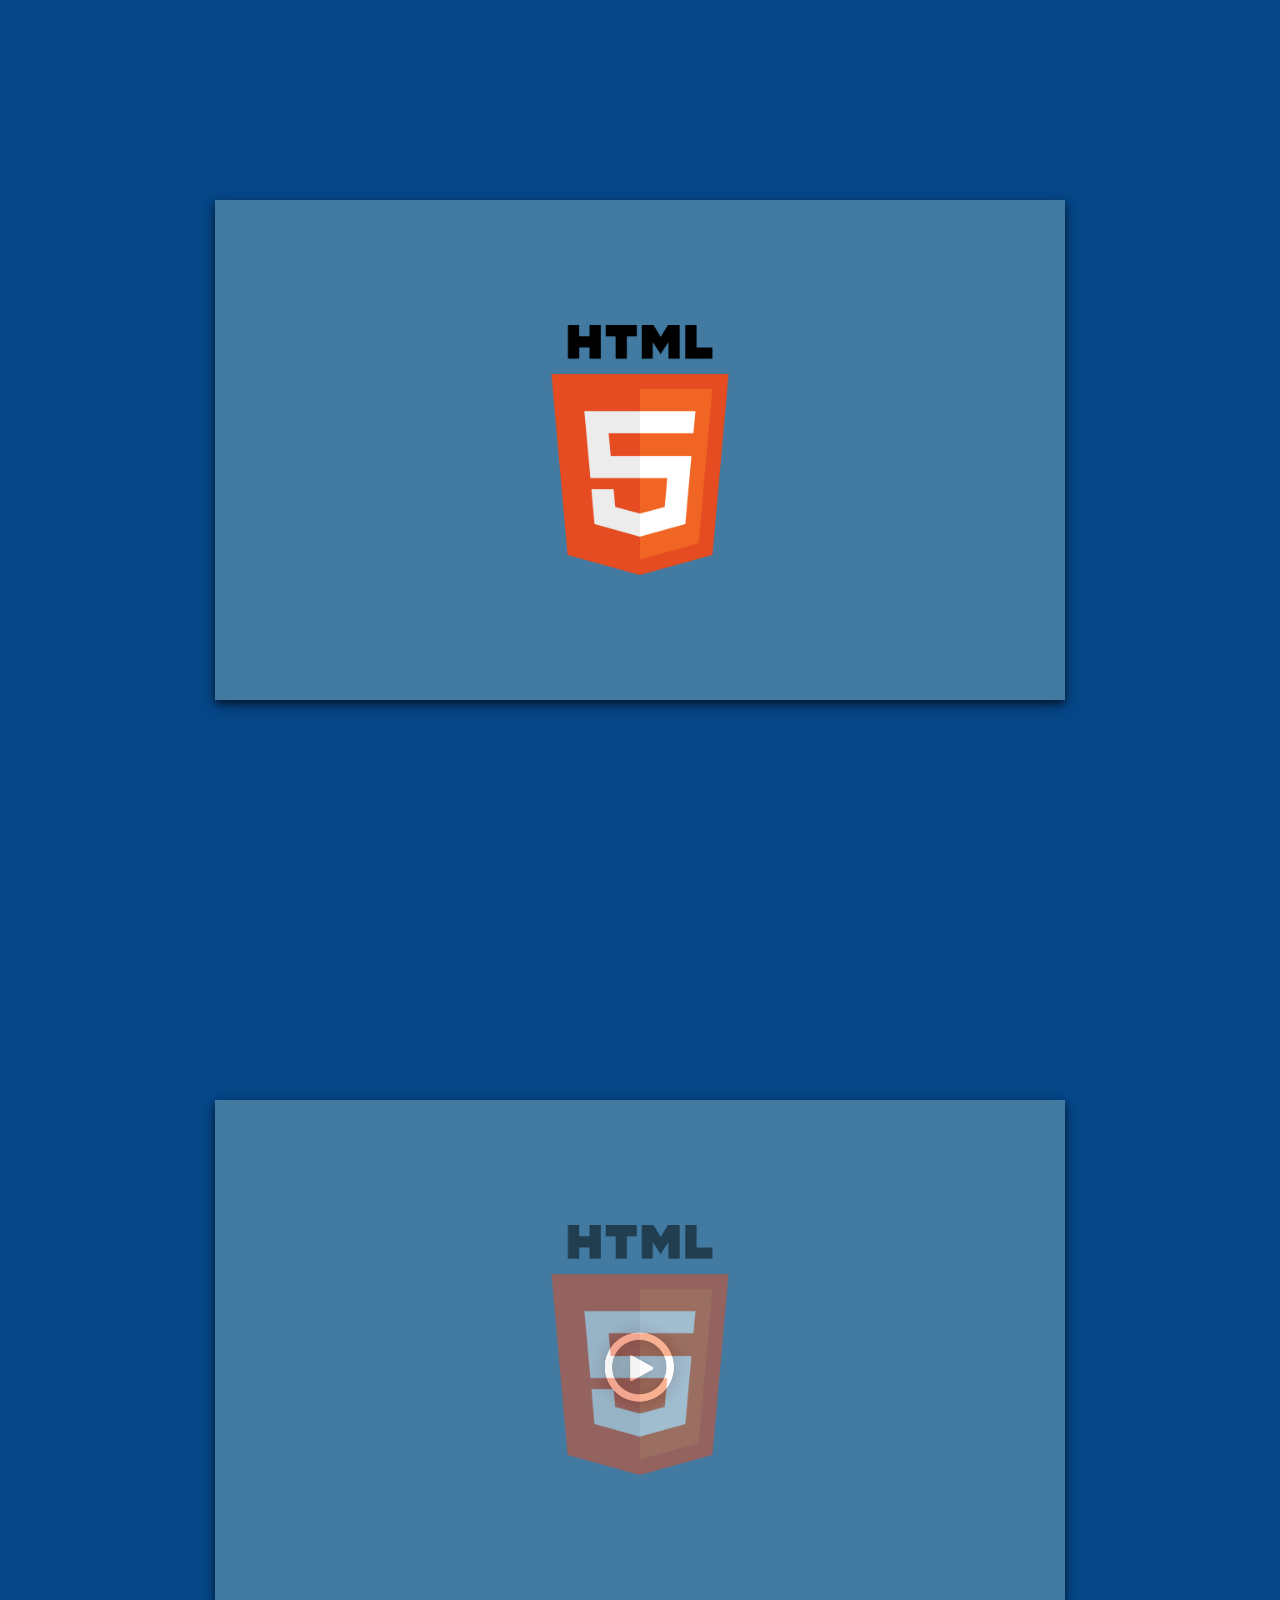
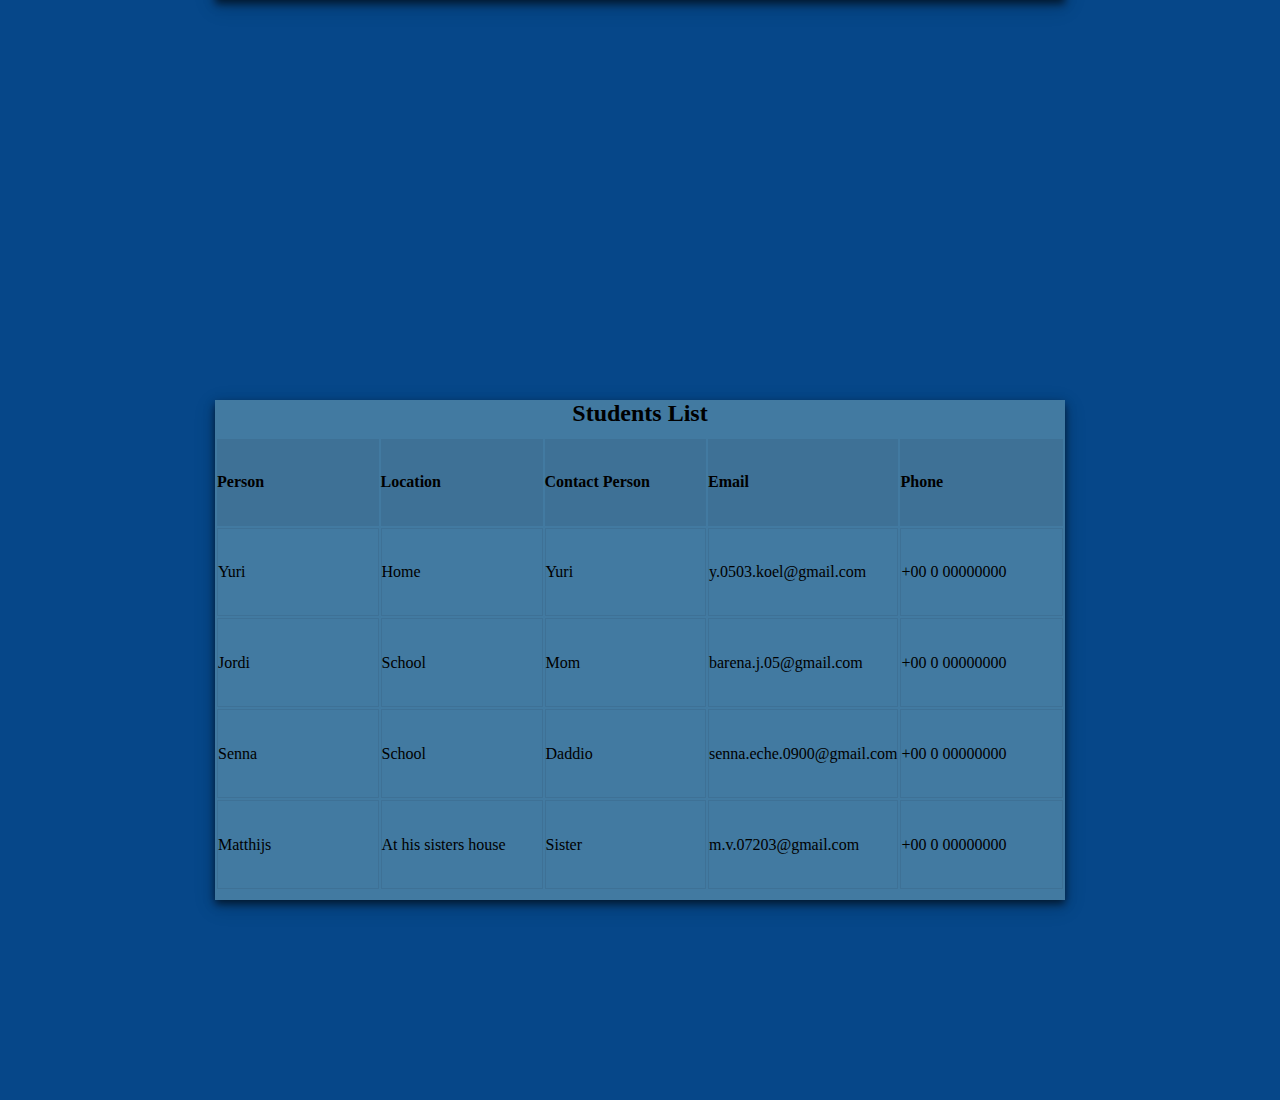
<file: Image Page/index.html>
<!DOCTYPE html>




<html lang="en">
    <head>
        <meta charset="UTF-8">
        <meta http-equiv="X-UA-Compatible" content="IE=edge">
        <meta name="viewport" content="width=device-width, initial-scale=1.0">
        <title>Image Page</title>
        <link rel="stylesheet" href="styles.css">
    </head>
    <body>
        <main>
            <div class="image-tag">
                <div class="image">
                    <img src="./images/html5.png" />
                </div>
            </div>
            <div class="video-tag">
                <div class="video">
                    <img src="./images/html5.png" />
                    <div>
                        <img  src="./images/playbutton.png" class="playvid"/>
                    </div>
                </div>
            </div>
            <div class="table-tag">
                <div class="table">
                    <h2>Students List</h2>
                    <table>
                        <tr>
                            <th>Person</th>
                            <th>Location</th>
                            <th>Contact Person</th>
                            <th>Email</th>
                            <th>Phone</th>
                        </tr>
                        <tr>
                            <td>Yuri</td>
                            <td>Home</td>
                            <td>Yuri</td>
                            <td>y.0503.koel@gmail.com</td>
                            <td>+00 0 00000000</td>
                        </tr>
                        <tr>
                            <td>Jordi</td>
                            <td>School</td>
                            <td>Mom</td>
                            <td>barena.j.05@gmail.com</td>
                            <td>+00 0 00000000</td>
                        </tr>
                        <tr>
                            <td>Senna</td>
                            <td>School</td>
                            <td>Daddio</td>
                            <td>senna.eche.0900@gmail.com</td>
                            <td>+00 0 00000000</td>
                        </tr>
                        <tr>
                            <td>Matthijs</td>
                            <td>At his sisters house</td>
                            <td>Sister</td>
                            <td>m.v.07203@gmail.com</td>
                            <td>+00 0   00000000</td>
                        </tr>
                    </table>
                    
                </div>
            </div>
        </main>
    </body>
</html>
</file>
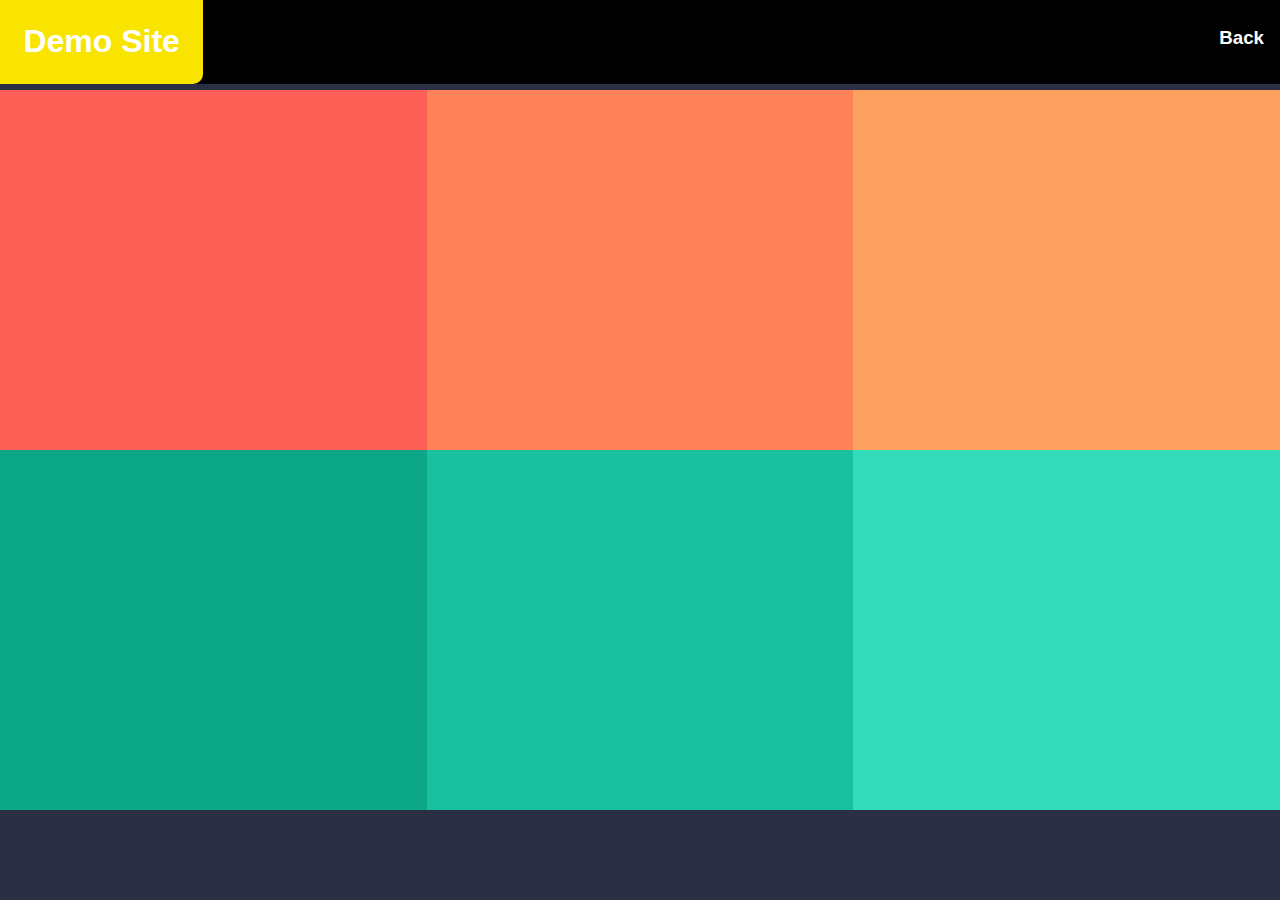
<file: grids/grid1/index.html>
<!DOCTYPE html>



<html lang="en">
    <head>
        <meta charset="UTF-8">
        <meta http-equiv="X-UA-Compatible" content="IE=edge">
        <meta name="viewport" content="width=device-width, initial-scale=1.0">
        <link rel="stylesheet" href="../../styles.css">
        <title>Demo Site</title>
    </head>
    <body id="grid1">
        <header>
            <link rel="stylesheet" href="../../styles.css">
            <nav>
                <ul>
                  <li style="float: left;" id="sitename"><h1>Demo Site</h1></li>
                <li><a href="../index.html" id="first"><h3 style="margin: 0px; padding; 0px">Back</h3></a></li>
                </ul>
            </nav>
        </header>
        <main class="grid1">
            <div class="block1">
                <div id="d1"></div>
                <div id="d2"></div>
                <div id="d3"></div>
            </div>
            <div class="block2">
                <div id="d4"></div>
                <div id="d5"></div>
                <div id="d6"></div>
            </div>
        </main>
    </body>
</html>
</file>
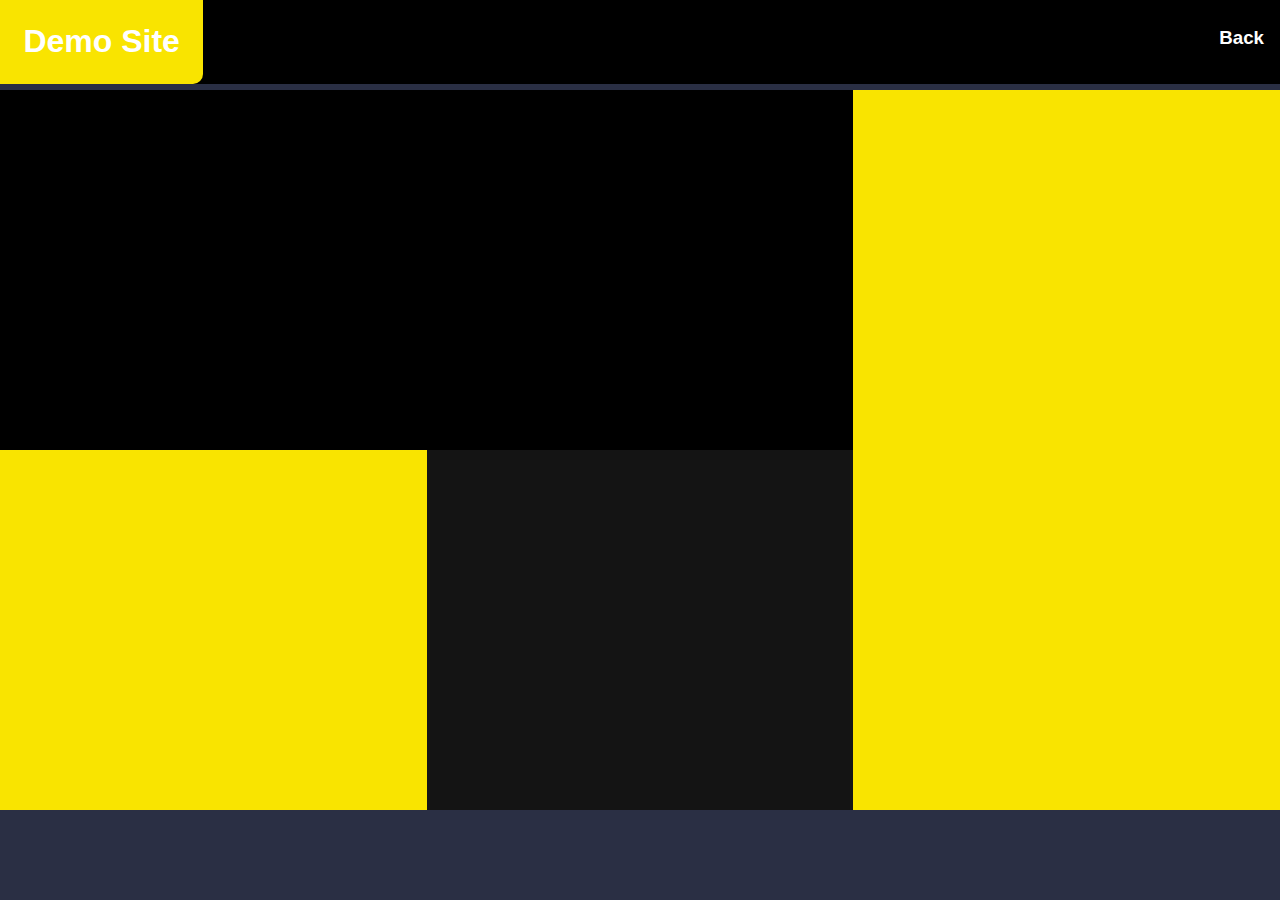
<file: grids/grid2/index.html>
<!DOCTYPE html>



<html lang="en">
    <head>
        <meta charset="UTF-8">
        <meta http-equiv="X-UA-Compatible" content="IE=edge">
        <meta name="viewport" content="width=device-width, initial-scale=1.0">
        <link rel="stylesheet" href="../../styles.css">
        <title>Demo Site</title>
    </head>
    <body id="grid2">
        <header>
            <link rel="stylesheet" href="../../styles.css">
            <nav>
                <ul>
                  <li style="float: left;" id="sitename"><h1>Demo Site</h1></li>
                <li><a href="../index.html" id="first"><h3 style="margin: 0px; padding; 0px">Back</h3></a></li>
                </ul>
            </nav>
        </header>
        <main class="grid2">
            <div class="block1">
                <div id="d1"></div>
                <div id="d2"></div>

            </div>
            <div class="block2">
                <div id="d3"></div>
                <div id="d4"></div>
            </div>
        </main>
    </body>
</html>
</file>
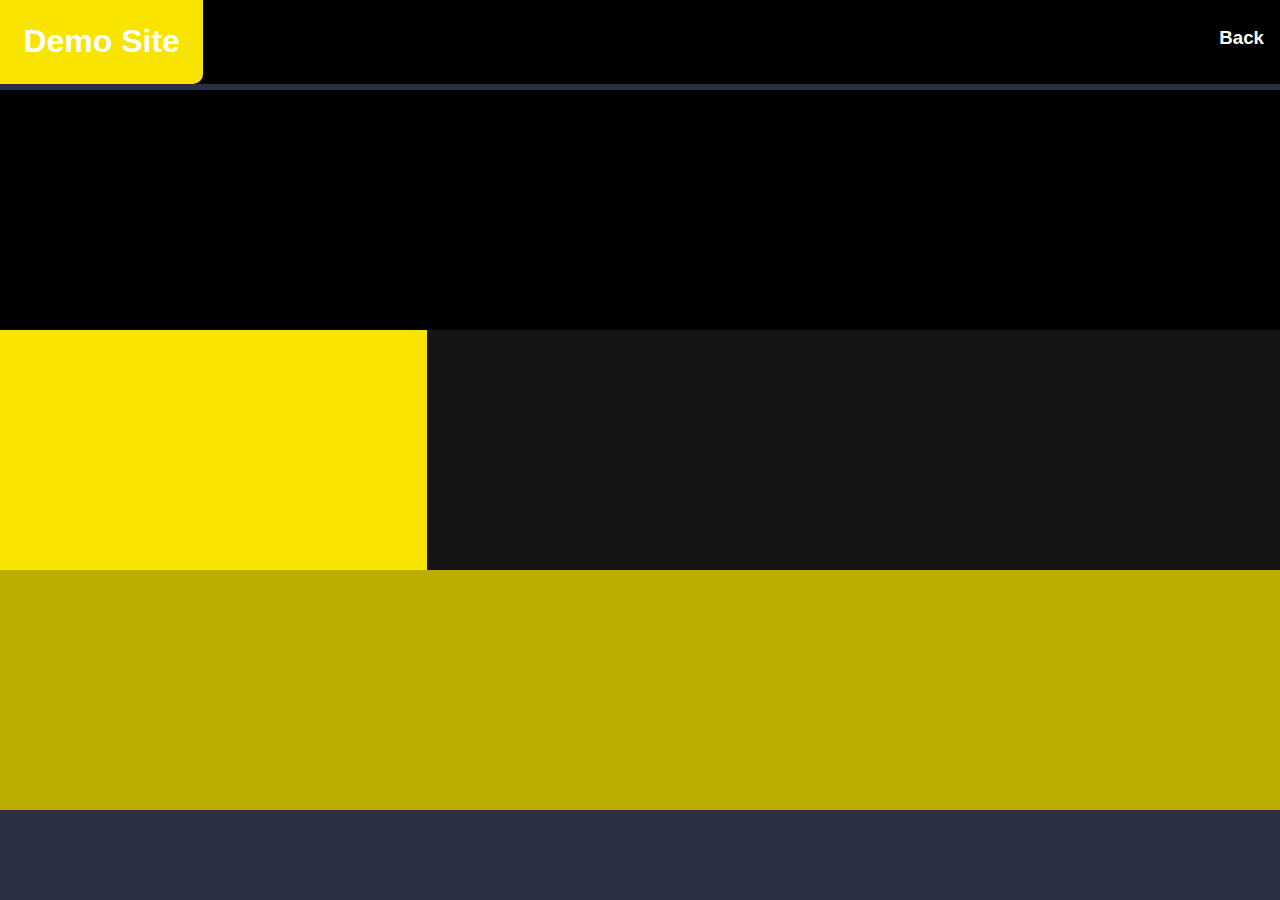
<file: grids/grid3/index.html>
<!DOCTYPE html>



<html lang="en">
    <head>
        <meta charset="UTF-8">
        <meta http-equiv="X-UA-Compatible" content="IE=edge">
        <meta name="viewport" content="width=device-width, initial-scale=1.0">
        <link rel="stylesheet" href="../../styles.css">
        <title>Demo Site</title>
    </head>
    <body id="grid3">
        <header>
            <link rel="stylesheet" href="../../styles.css">
            <nav>
                <ul>
                  <li style="float: left;" id="sitename"><h1>Demo Site</h1></li>
                <li><a href="../index.html" id="first"><h3 style="margin: 0px; padding; 0px">Back</h3></a></li>
                </ul>
            </nav>
        </header>
        <main class="grid3">
            <div class="block1">
                <div id="d1"></div>
            </div>
            <div class="block2">
                <div id="d2"></div>
                <div id="d3"></div>
            </div>
            <div class="block3">
                <div id="d4"></div>
            </div>
        </main>
    </body>
</html>
</file>
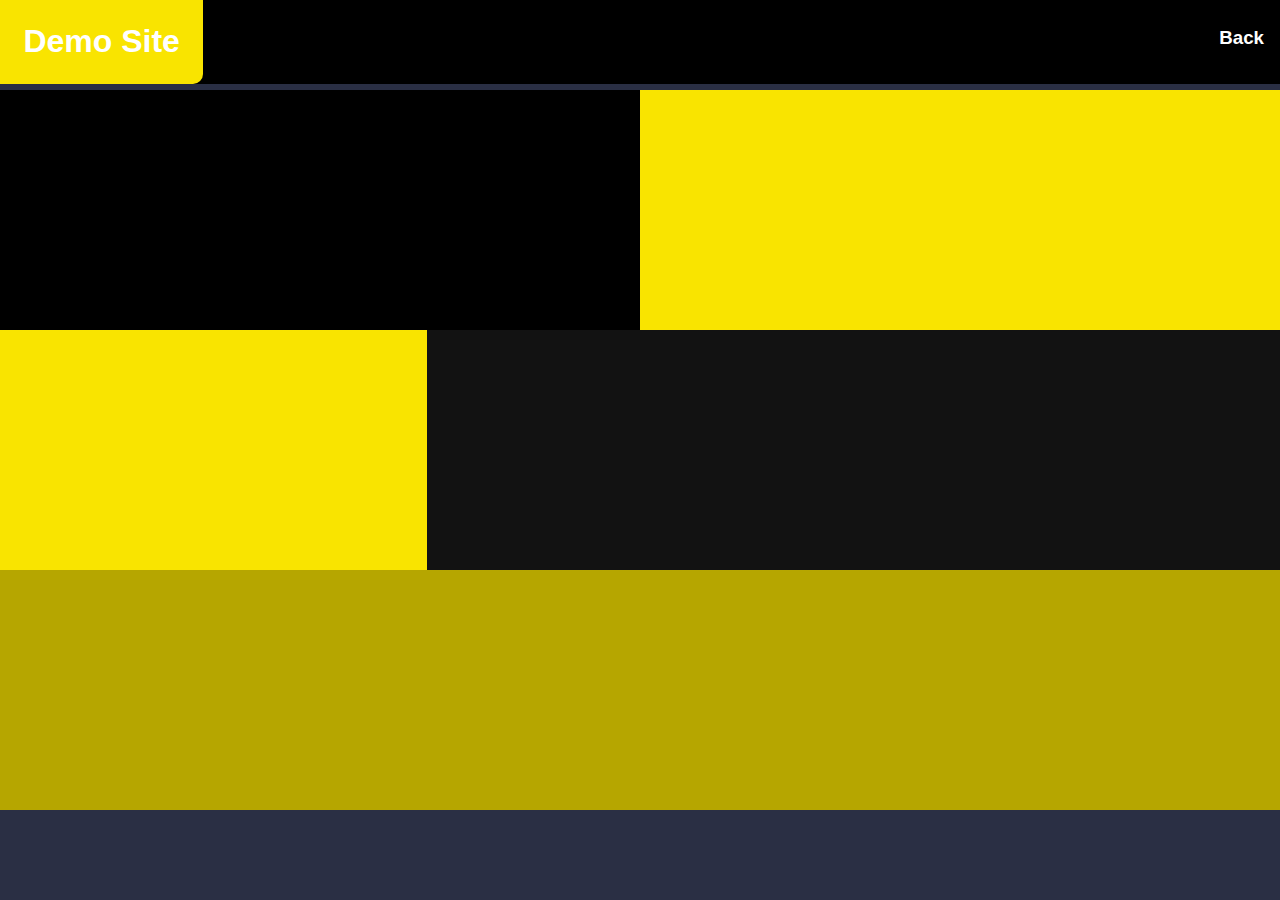
<file: grids/grid4/index.html>
<!DOCTYPE html>



<html lang="en">
    <head>
        <meta charset="UTF-8">
        <meta http-equiv="X-UA-Compatible" content="IE=edge">
        <meta name="viewport" content="width=device-width, initial-scale=1.0">
        <link rel="stylesheet" href="../../styles.css">
        <title>Demo Site</title>
    </head>
    <body id="grid4">
        <header>
            <link rel="stylesheet" href="../../styles.css">
            <nav>
                <ul>
                  <li style="float: left;" id="sitename"><h1>Demo Site</h1></li>
                <li><a href="../index.html" id="first"><h3 style="margin: 0px; padding; 0px">Back</h3></a></li>
                </ul>
            </nav>
        </header>
        <main class="grid4">
            <div class="block1">
                <div id="d1"></div>
                <div id="d2"></div>
            </div>
            <div class="block2">
                <div id="d3"></div>
                <div id="d4"></div>
            </div>
            <div class="block3">
                <div id="d5"></div>
            </div>
        </main>
    </body>
</html>
</file>
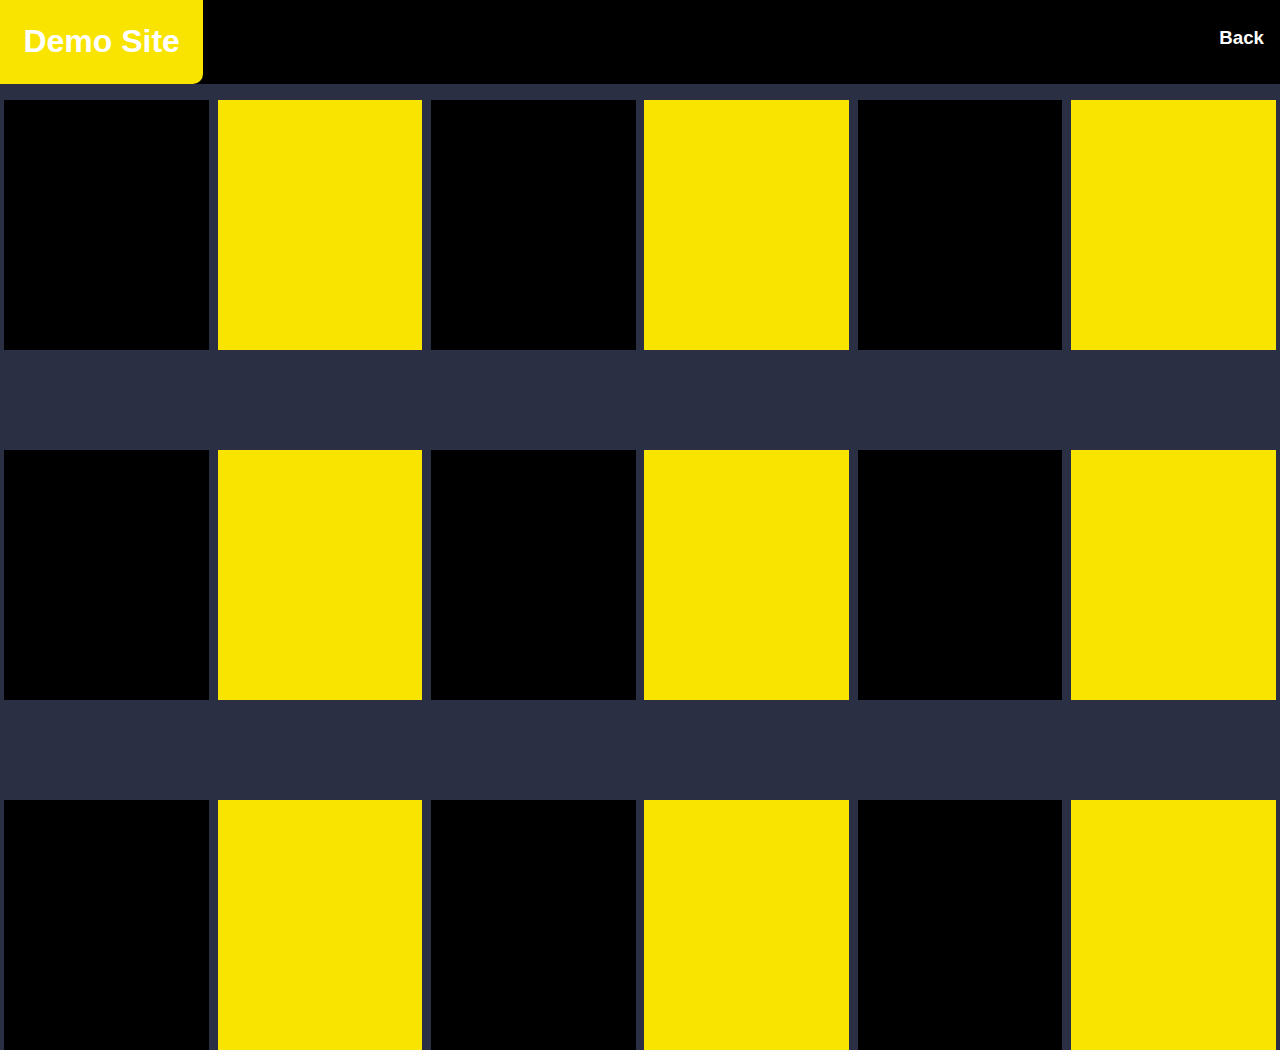
<file: grids/grid5/index.html>
<!DOCTYPE html>



<html lang="en">
    <head>
        <meta charset="UTF-8">
        <meta http-equiv="X-UA-Compatible" content="IE=edge">
        <meta name="viewport" content="width=device-width, initial-scale=1.0">
        <link rel="stylesheet" href="../../styles.css">
        <title>Demo Site</title>
    </head>
    <body>
        <header>
            <link rel="stylesheet" href="../../styles.css">
            <nav>
                <ul>
                  <li style="float: left;" id="sitename"><h1>Demo Site</h1></li>
                <li><a href="../index.html" id="first"><h3 style="margin: 0px; padding; 0px">Back</h3></a></li>
                </ul>
            </nav>
        </header>
        <main class="grid5">
            <div class="block1">
                <div id="d1"></div>
                <div id="d2"></div>
                <div id="d3"></div>
                <div id="d4"></div>
                <div id="d5"></div>
                <div id="d6"></div>
            </div>
            <div class="block2">
                <div id="d7"></div>
                <div id="d8"></div>
                <div id="d9"></div>
                <div id="d10"></div>
                <div id="d11"></div>
                <div id="d12"></div>
            </div>
            <div class="block3">
                <div id="d13"></div>
                <div id="d14"></div>
                <div id="d15"></div>
                <div id="d16"></div>
                <div id="d17"></div>
                <div id="d18"></div>
            </div>
        </main>
    </body>
</html>
</file>
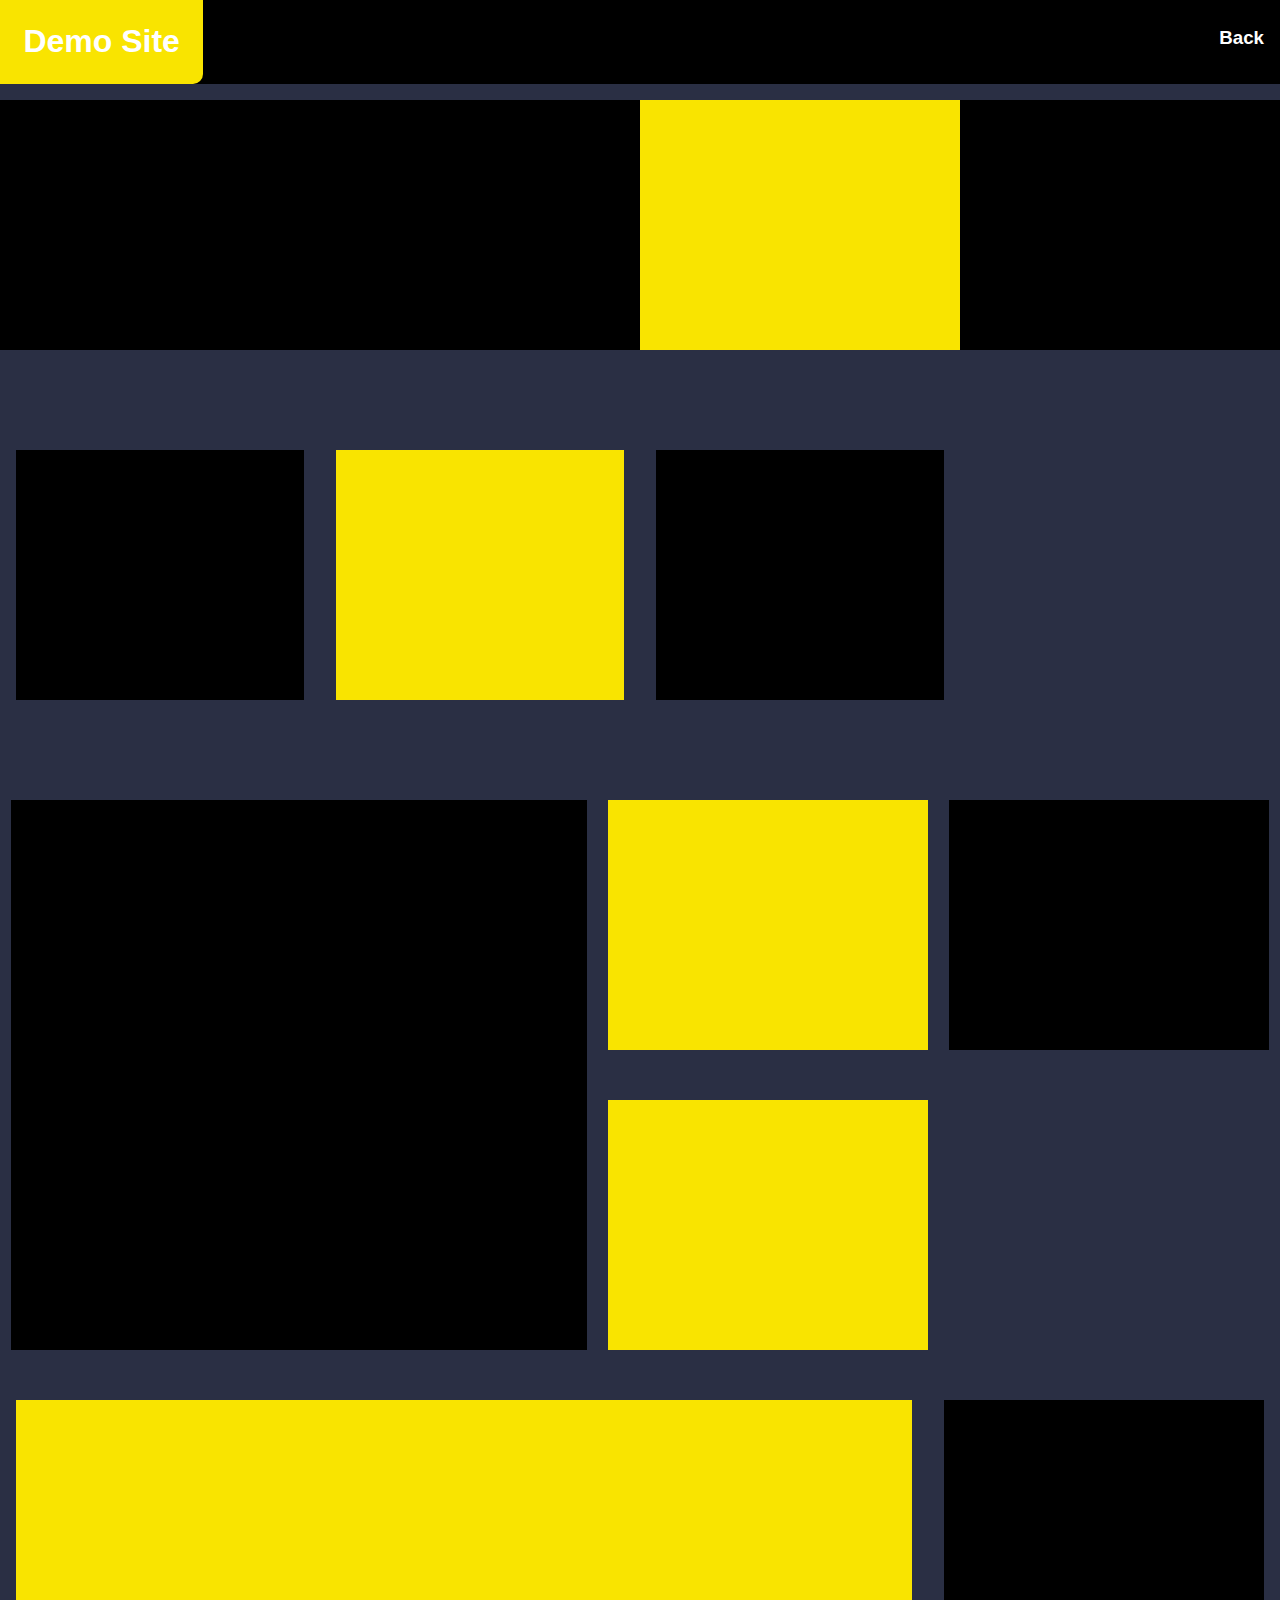
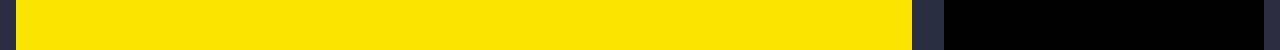
<file: grids/grid6/index.html>
<!DOCTYPE html>



<html lang="en">
    <head>
        <meta charset="UTF-8">
        <meta http-equiv="X-UA-Compatible" content="IE=edge">
        <meta name="viewport" content="width=device-width, initial-scale=1.0">
        <link rel="stylesheet" href="../../styles.css">
        <title>Demo Site</title>
    </head>
    <body>
        <header>
            <link rel="stylesheet" href="../../styles.css">
            <nav>
                <ul>
                  <li style="float: left;" id="sitename"><h1>Demo Site</h1></li>
                <li><a href="../index.html" id="first"><h3 style="margin: 0px; padding; 0px">Back</h3></a></li>
                </ul>
            </nav>
        </header>
        <main class="grid6">
            <div class="block1">
                <div id="d1"></div>
                <div id="d2"></div>
                <div id="d3"></div>
            </div>
            <div class="block2">
                <div id="d4"></div>
                <div id="d5"></div>
                <div id="d6"></div>
            </div>
            <div class="block3">
                <div id="d7"></div>
                <div id="d8"></div>
                <div id="d9"></div>
            </div>
            <div class="block4">
                <div id="d10"></div>
            </div>
            <div class="block5">
                <div id="d11"></div>
                <div id="d12"></div>
            </div>
        </main>
    </body>
</html>
</file>
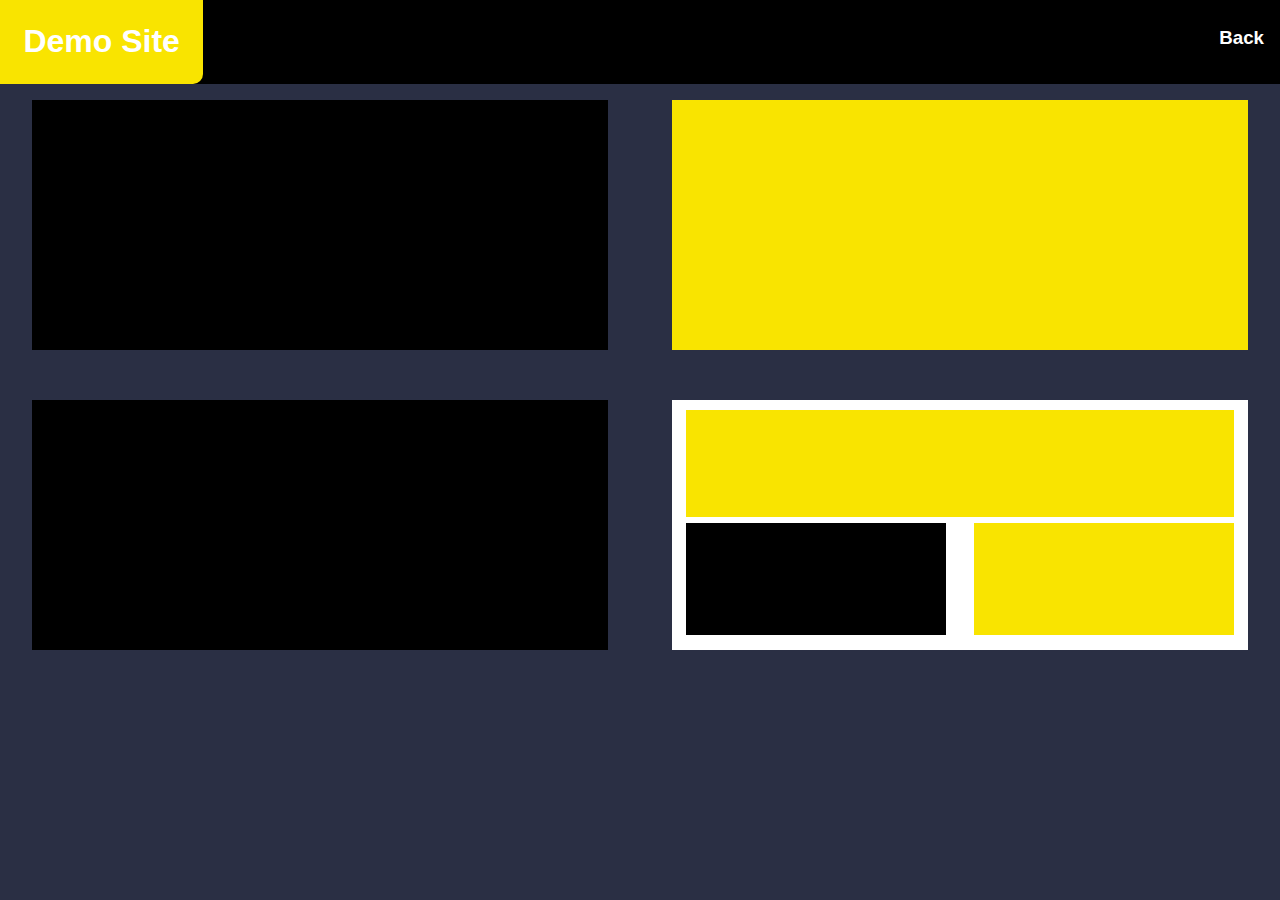
<file: grids/grid7/index.html>
<!DOCTYPE html>



<html lang="en">
    <head>
        <meta charset="UTF-8">
        <meta http-equiv="X-UA-Compatible" content="IE=edge">
        <meta name="viewport" content="width=device-width, initial-scale=1.0">
        <link rel="stylesheet" href="../../styles.css">
        <title>Demo Site</title>
    </head>
    <body>
        <header>
            <link rel="stylesheet" href="../../styles.css">
            <nav>
                <ul>
                  <li style="float: left;" id="sitename"><h1>Demo Site</h1></li>
                <li><a href="../index.html" id="first"><h3 style="margin: 0px; padding; 0px">Back</h3></a></li>
                </ul>
            </nav>
        </header>
        <main class="grid7">
            <div class="block1">
                <div id="d1"></div>
                <div id="d2"></div>
                
            </div>
            <div class="block2">
                <div id="d3"></div>
                <div id="d4">
                    <div class="block3">
                        <div id="d5"></div>
                    </div>
                    <div class="block4">
                        <div id="d6"></div>
                        <div id="d7"></div>
                    </div>
                </div>
            </div>
        </main>
    </body>
</html>
</file>
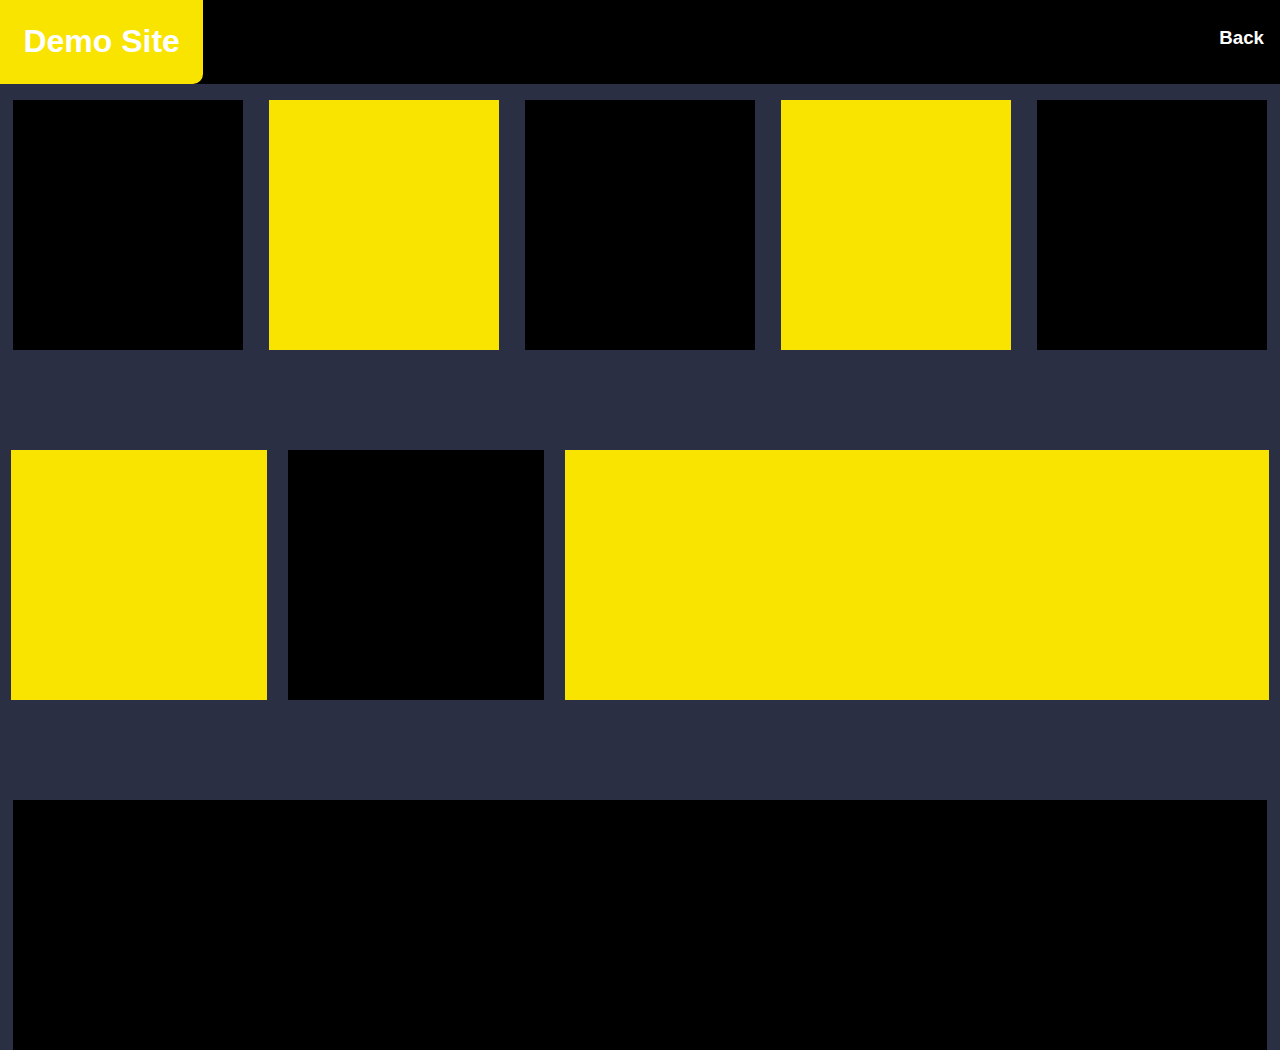
<file: grids/grid8/index.html>
<!DOCTYPE html>



<html lang="en">
    <head>
        <meta charset="UTF-8">
        <meta http-equiv="X-UA-Compatible" content="IE=edge">
        <meta name="viewport" content="width=device-width, initial-scale=1.0">
        <link rel="stylesheet" href="../../styles.css">
        <title>Demo Site</title>
    </head>
    <body>
        <header>
            <link rel="stylesheet" href="../../styles.css">
            <nav>
                <ul>
                  <li style="float: left;" id="sitename"><h1>Demo Site</h1></li>
                <li><a href="../index.html" id="first"><h3 style="margin: 0px; padding; 0px">Back</h3></a></li>
                </ul>
            </nav>
        </header>
        <main class="grid8">
            <div class="block1">
                <div id="d1"></div>
                <div id="d2"></div>
                <div id="d3"></div>
                <div id="d4"></div>
                <div id="d5"></div>

            </div>
            <div class="block2">
                <div id="d6"></div>
                <div id="d7"></div>
                <div id="d8"></div>
            </div>
            <div class="block3">
                <div id="d9"></div>
            </div>
        </main>
    </body>
</html>
</file>
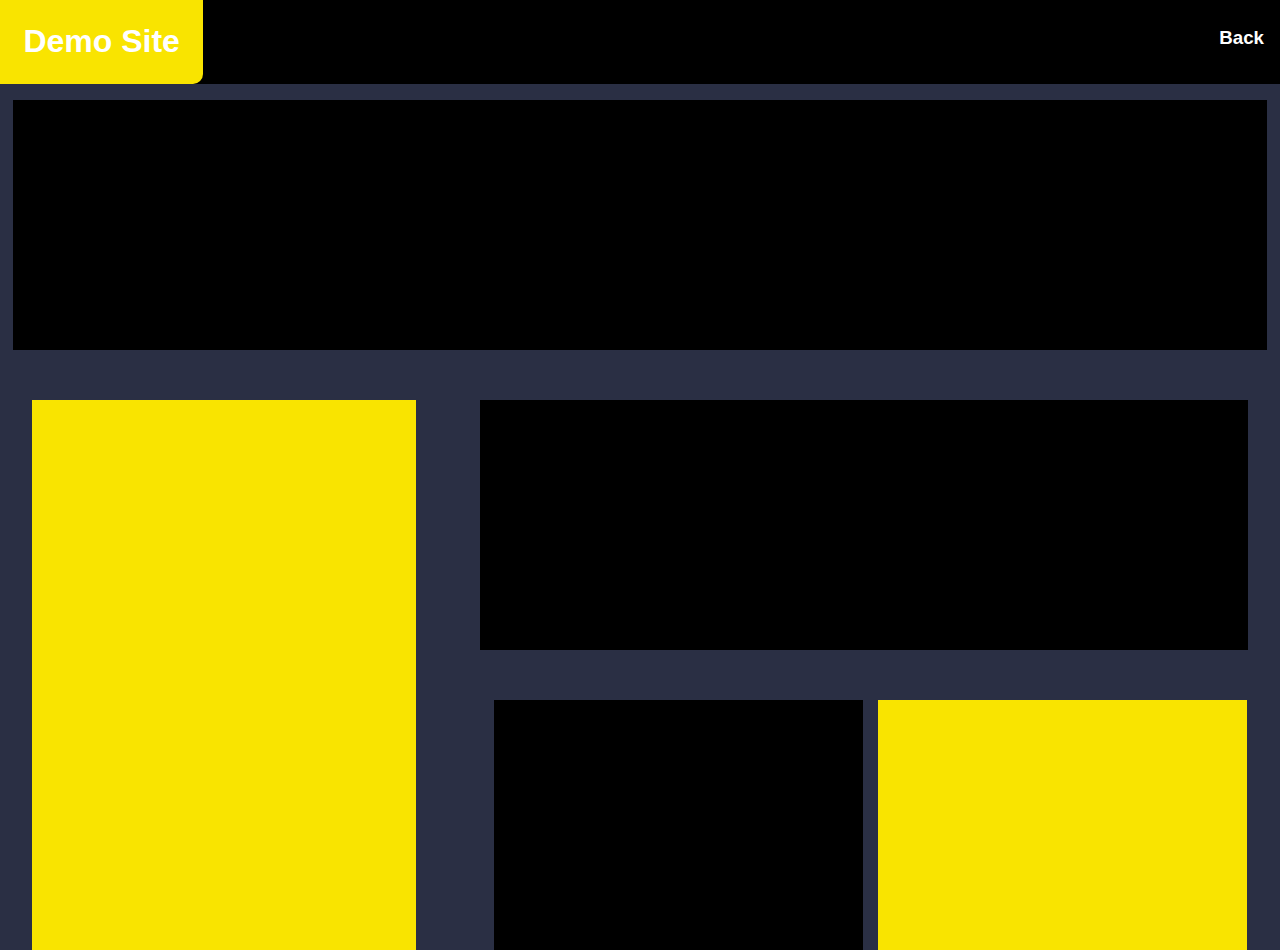
<file: grids/grid9/index.html>
<!DOCTYPE html>



<html lang="en">
    <head>
        <meta charset="UTF-8">
        <meta http-equiv="X-UA-Compatible" content="IE=edge">
        <meta name="viewport" content="width=device-width, initial-scale=1.0">
        <link rel="stylesheet" href="../../styles.css">
        <title>Demo Site</title>
    </head>
    <body>
        <header>
            <link rel="stylesheet" href="../../styles.css">
            <nav>
                <ul>
                  <li style="float: left;" id="sitename"><h1>Demo Site</h1></li>
                <li><a href="../index.html" id="first"><h3 style="margin: 0px; padding; 0px">Back</h3></a></li>
                </ul>
            </nav>
        </header>
        <main class="grid9">
            <div class="block1">
                <div id="d1"></div>


            </div>
            <div class="block2">
                <div id="d2"></div>
                <div id="d3"></div>
                
            </div>
            <div class="block3">
                <div id="d4"></div>
                <div id="d5"></div>
            </div>
        </main>
    </body>
</html>
</file>
<file: Image Page/styles.css>
* {
    margin: 0;
    padding: 0;
}

body, main{
    background-color: #064789;
    height: 100vh;
    width: 100%;
}


.image-tag {
    display: flex;
    align-items: center;
    justify-content: space-around;
    height: 100%;
    width: 100%;
}

.image {
    display: flex;
    align-items: center;
    justify-content: space-around;
    background-color: #427AA1;
    width: 850px;
    height: 500px;
    box-shadow: 0 4px 8px 0 rgb(0, 0, 0, 0.6), 0 6px 20px 0 rgba(0, 0, 0, 0.19);
}

.image img {
    height: 250px;
}


.video-tag {
    display: flex;
    align-items: center;
    justify-content: space-around;
    height: 100%;
    width: 100%;
}

.video {
    background-color: #427AA1;
    width: 850px;
    height: 500px;
    box-shadow: 0 4px 8px 0 rgb(0, 0, 0, 0.6), 0 6px 20px 0 rgba(0, 0, 0, 0.19);
}

.video img {
    opacity: 0.5;
    height: 250px;
    margin-top: 125px;
    margin-left: 300px;
}

.video div {
    margin-left: 75px;
    margin-top: -75px;
}

.video .playvid {
    opacity: 1;
    margin-top: -250px;
    height: 100px;
    width: 100px;
}


.table-tag {
    display: flex;
    align-items: center;
    justify-content: space-around;
    height: 100%;
    width: 100%;
}

.table {
    background-color: #427AA1;
    width: 850px;
    height: 500px;
    box-shadow: 0 4px 8px 0 rgb(0, 0, 0, 0.6), 0 6px 20px 0 rgba(0, 0, 0, 0.19);
}

.table h2 {
    text-align: center;
}

.table table, .table tbody {
    margin-top: 10px;
    width: 850px;
    height: 450px;
} 

.table tr {
    height: 80px;
}

.table th {
    height: 80px;
    width: 170px;
    text-align: left;
    background-color: #3e7196;
}

.table td {
    height: 80px;
    width: 170px;
    border: #3e7196 solid 1px;
}
</file>
<file: styles.css>
/* Nav */
h1, h2, h3, h4, h5, h6 {
    font-family: "Arial Black", "Arial Bold", Gadget, sans-serif;
}
              
p {
    font-family: "Arial", "Arial", Gadget, sans-serif;
}
              
nav ul {
    list-style-type: none;
    margin: 0;
    padding: 0;
    overflow: hidden;
    background-color: #000;
}
              
nav li {
    float: right;
}
              
nav li a {
    padding: 0px;
}
              
nav li a, nav li h1 {
    display: block;
    color: white;
    text-align: center;
    padding: 27px 16px;
    text-decoration: none;
    transition: all .2s ease-in;
    background-color: #000;
}
              
nav li h1:hover {
    background-color: #000;
    animation: navcolor 8s;
}
              
nav li a:hover {
    background-color: #000;
    color: #000;
    animation: navcolor 4s;
}
              
@keyframes navcolor {
    50% {background-color: #F9E400;}
}
              
nav {
    position: fixed;
    top: 0;
    width: 100%;
    margin: 0;
    z-index: 1000;
}
              
nav #last {
    margin-right: 0px;
}
              
nav #first {
    border-bottom-left-radius: 10px;
}
              
nav #sitename h1 {
    padding: 23.4px;
    margin: 0px;
    background-color: #F9E400;
    border-bottom-right-radius: 10px;
    color: #000;
}

nav #sitename h1:hover {
    color: #FFF;
    animation: navnamecolor 4s;
}
              
@keyframes navnamecolor {
    50% {background-color: #000;}
}






/** Home **/

/* Body */
body {
    margin: 0px;
    padding: 0px;
}

a {
    text-decoration: none;
    color: #FFF;
}


/** Home | Hero **/
.home .hero {
    background-image: url(https://cdn.blacksparow.gq/site/images/PS_Messages_20200927_133547.jpg);
    background-repeat: no-repeat;
    background-position: center center;
    background-size: cover;
    height: 750px;
    width: auto;
    display: flex;
    align-items: center;
    justify-content: center;
    position: relative;
}

.home .hero h1, .home .hero h2 {
    margin: 0px;
    padding: 0px;
    color: #FFF;
    transition: all .2s ease-in;
}

.custom-shape-divider-bottom-1662291872 {
    position: absolute;
    bottom: 0;
    left: 0;
    width: 100%;
    overflow: hidden;
    line-height: 0;
    transform: rotate(180deg);
    margin-bottom: -2px;
}

.custom-shape-divider-bottom-1662291872 svg {
    position: relative;
    display: block;
    width: calc(100% + 1.3px);
    height: 153px;
}

.custom-shape-divider-bottom-1662291872 .shape-fill {
    fill: #F9E400;
}

.home .block1 {
    height: 500px;
    display: flex;
    justify-content: space-between;
}

.home .block1 div {
    width: 33%;
    height: 500px;
}

.home .block1 #d1 {
    background-color: #000;
}
.home .block1 #d2 {
    background-color: #F9E400;
}
.home .block1 #d3 {
    background-color: #000;
    width: 34%;
}

.home .block2 {
    height: 500px;
    display: flex;
    justify-content: space-between;
}

.home .block2 div {
    width: 25%;
    height: 500px;
}

.home .block2 #d4 {
    background-color: #000;
}
.home .block2 #d5 {
    background-color: #F9E400;
}
.home .block2 #d6 {
    background-color: #000;
}
.home .block2 #d7 {
    background-color: #F9E400;
}



/* Grid 1 */
.grids, body {
    background-color: #2A2F44;
}
.grids .block1 {
    background-color: #2A2F44;
    padding-top: 100px;
    height: 250px;
    display: flex;
    justify-content: space-around;
}

.grids .block1 div, .grids .block1 a {
    width: 280px;
    height: 143px;
    background-position: center;
    background-repeat: no-repeat;
    background-size: cover;
    transition: all .5s ease-in-out;
}
.grids .block1 div:hover, .grids .block1 a:hover {
    width: calc(280px * 1.1);
    height: calc(143px * 1.1);
    transition: all .5s ease-in-out;
}

.grids .block1 #d1 {
    background-image: url(images/grid1.png);
}
.grids .block1 #d2 {
    background-image: url(images/grid2.png);
}
.grids .block1 #d3 {
    background-image: url(images/grid3.png);
}

.grids .block2 {
    padding-top: 50px;
    background-color: #2A2F44;
    height: 250px;
    display: flex;
    justify-content: space-around;
}

.grids .block2 div, .grids .block2 a {
    width: 280px;
    height: 143px;
    background-position: center;
    background-repeat: no-repeat;
    background-size: cover;
    transition: all .5s ease-in-out;
}
.grids .block2 div:hover, .grids .block2 a:hover {
    width: calc(280px * 1.1);
    height: calc(143px * 1.1);
    transition: all .5s ease-in-out;
}


.grids .block2 #d4 {
    background-image: url(images/grid4.png);
}
.grids .block2 #d5 {
    background-image: url(images/grid5.png);
}
.grids .block2 #d6 {
    background-image: url(images/grid6.png);
}

.grids .block3 {
    padding-top: 50px;
    background-color: #2A2F44;
    height: 250px;
    display: flex;
    justify-content: space-around;
}
.grids .block3 div, .grids .block3 a {
    width: 280px;
    height: 143px;
    background-position: center;
    background-repeat: no-repeat;
    background-size: cover;
    transition: all .5s ease-in-out;
}
.grids .block3 div:hover, .grids .block3 a:hover {
    width: calc(280px * 1.1);
    height: calc(143px * 1.1);
    transition: all .5s ease-in-out;
}

.grids .block3 #d7 {
    background-image: url(images/grid7.png);
}
.grids .block3 #d8 {
    background-image: url(images/grid8.png);
}
.grids .block3 #d9 {
    background-image: url(images/grid9.png);
}

.grids div {
    border: solid #000 3px;
}




/* Grid 1 */
.grid1, #grid1 {
    background-color: #2A2F44;
    height: 80vh;
}
.grid1 .block1 {
    background-color: #2A2F44;
    padding-top: 90px;
    height: 50%;
    display: flex;
    justify-content: space-around;
}

.grid1 .block1 div {
    width: calc(100% / 3);
}

.grid1 .block1 #d1 {
    background-color: #FD5F57;
}
.grid1 .block1 #d2 {
    background-color: #FD825A;
}
.grid1 .block1 #d3 {
    background-color: #FCA05F;
}

.grid1 .block2 {
    background-color: #2A2F44;
    height: 50%;
    display: flex;
    justify-content: space-around;
}

.grid1 .block2 div {
    width: calc(100% / 3);
}

.grid1 .block2 #d4 {
    background-color: #0CA786;
}
.grid1 .block2 #d5 {
    background-color: #19C1A1;
}
.grid1 .block2 #d6 {
    background-color: #32DBB9;
}





/* Grid 2 */
.grid2, #grid2 {
    background-color: #2A2F44;
    height: 80vh;
}
.grid2 .block1 {
    background-color: #2A2F44;
    padding-top: 90px;
    height: 50%;
    display: flex;
    justify-content: space-around;
}

.grid2 .block1 #d1 {
    background-color: #000;
    width: calc(100% / 3 * 2);
}
.grid2 .block1 #d2 {
    background-color: #F9E400;
    width: calc(100% / 3);
    height: 200%;
}

.grid2 .block2 {
    width: calc(100% / 3 * 2);
    background-color: #2A2F44;
    height: 50%;
    display: flex;
    justify-content: space-around;
}

.grid2 .block2 #d3 {
    background-color: #F9E400;
    width: 50%;
}
.grid2 .block2 #d4 {
    background-color: #141414;
    width: 50%;
}



/* Grid 3 */
.grid3, #grid3 {
    background-color: #2A2F44;
    height: 80vh;
}

.grid3 .block1 {
    background-color: #2A2F44;
    padding-top: 90px;
    height: calc(100% / 3);
    display: flex;
    justify-content: space-around;
}

.grid3 .block1 div {
    width: 100%;
}

.grid3 .block1 #d1 {
    background-color: #000;
}


.grid3 .block2 {
    background-color: #2A2F44;
    height: calc(100% / 3);
    display: flex;
    justify-content: space-around;
}

.grid3 .block2 #d2 {
    width: calc(100% / 3);
    background-color: #F9E400;
}

.grid3 .block2 #d3 {
    width: calc(100% / 3 * 2);
    background-color: #141414;
}


.grid3 .block3 {
    background-color: #2A2F44;
    height: calc(100% / 3);
    display: flex;
    justify-content: space-around;
}

.grid3 .block3 div {
    width: 100%;
}

.grid3 .block3 #d4 {
    background-color: #bdad01;
}



/* Grid 4 */
.grid4, #grid4 {
    background-color: #2A2F44;
    height: 80vh;
}

.grid4 .block1 {
    background-color: #2A2F44;
    padding-top: 90px;
    height: calc(100% / 3);
    display: flex;
    justify-content: space-around;
}

.grid4 .block1 div {
    width: 50%;
}

.grid4 .block1 #d1 {
    background-color: #000;
}
.grid4 .block1 #d2 {
    background-color: #F9E400;
}


.grid4 .block2 {
    background-color: #2A2F44;
    height: calc(100% / 3);
    display: flex;
    justify-content: space-around;
}

.grid4 .block2 #d3 {
    background-color: #F9E400;
    width: calc(100% / 3);
}

.grid4 .block2 #d4 {
    background-color: rgb(18, 18, 18);
    width: calc(100% / 3 * 2);
}


.grid4 .block3 {
    background-color: #2A2F44;
    height: calc(100% / 3);
    display: flex;
    justify-content: space-around;
}

.grid4 .block3 div {
    width: 100%;
}

.grid4 .block3 #d5 {
    background-color: #b6a600;
}





/* Grid 5 */
.grid5, body {
    background-color: #2A2F44;
}

.grid5 .block1 {
    background-color: #2A2F44;
    padding-top: 100px;
    height: 250px;
    display: flex;
    justify-content: space-around;
}

.grid5 .block1 div {
    width: 16%;
    height: 250px;
}

.grid5 .block1 #d1 {
    background-color: #000;
}
.grid5 .block1 #d2 {
    background-color: #F9E400;
}
.grid5 .block1 #d3 {
    background-color: #000;
}
.grid5 .block1 #d4 {
    background-color: #F9E400;
}
.grid5 .block1 #d5 {
    background-color: #000;
}
.grid5 .block1 #d6 {
    background-color: #F9E400;
}

.grid5 .block2 {
    background-color: #2A2F44;
    padding-top: 100px;
    height: 250px;
    display: flex;
    justify-content: space-around;
}

.grid5 .block2 div {
    width: 16%;
    height: 250px;
}

.grid5 .block2 #d7 {
    background-color: #000;
}
.grid5 .block2 #d8 {
    background-color: #F9E400;
}
.grid5 .block2 #d9 {
    background-color: #000;
}
.grid5 .block2 #d10 {
    background-color: #F9E400;
}
.grid5 .block2 #d11 {
    background-color: #000;
}
.grid5 .block2 #d12 {
    background-color: #F9E400;
}

.grid5 .block3 {
    background-color: #2A2F44;
    padding-top: 100px;
    height: 250px;
    display: flex;
    justify-content: space-around;
}

.grid5 .block3 div {
    width: 16%;
    height: 250px;
}

.grid5 .block3 #d13 {
    background-color: #000;
}
.grid5 .block3 #d14 {
    background-color: #F9E400;
}
.grid5 .block3 #d15 {
    background-color: #000;
}
.grid5 .block3 #d16 {
    background-color: #F9E400;
}
.grid5 .block3 #d17 {
    background-color: #000;
}
.grid5 .block3 #d18 {
    background-color: #F9E400;
}








/* Grid 6 */
.grid6, body {
    background-color: #2A2F44;
}
.grid6 .block1 {
    background-color: #2A2F44;
    padding-top: 100px;
    height: 250px;
    display: flex;
    justify-content: space-around;
}

.grid6 .block1 div {
    height: 250px;
}

.grid6 .block1 #d1 {
    background-color: #000;
    width: 50%;
}
.grid6 .block1 #d2 {
    background-color: #F9E400;
    width: 25%;
}
.grid6 .block1 #d3 {
    background-color: #000;
    width: 25%; 
}


.grid6 .block2 {
    background-color: #2A2F44;
    padding-top: 100px;
    height: 250px;
    display: flex;
    justify-content: space-around;
    width: 75%;
}

.grid6 .block2 div {
    height: 250px;
    width: 30%;
}

.grid6 .block2 #d4 {
    background-color: #000;
}
.grid6 .block2 #d5 {
    background-color: #F9E400;
}
.grid6 .block2 #d6 {
    background-color: #000;
}



.grid6 .block3 {
    background-color: #2A2F44;
    padding-top: 100px;
    height: 250px;
    display: flex;
    justify-content: space-around;
}

.grid6 .block3 #d7 {
    background-color: #000;
    width: 45%;
    height: 550px;
}
.grid6 .block3 #d8 {
    background-color: #F9E400;
    width: 25%;
}
.grid6 .block3 #d9 {
    background-color: #000;
    width: 25%;
}


.grid6 .block4 {
    background-color: #2A2F44;
    padding-top: 50px;
    height: 250px;
    display: flex;
    justify-content: space-around;
}

.grid6 .block4 #d10 {
    background-color: #F9E400;
    width: 25%;
    height: 250px;
    margin-left: 20%;
}


.grid6 .block5 {
    background-color: #2A2F44;
    padding-top: 50px;
    height: 250px;
    display: flex;
    justify-content: space-around;
}

.grid6 .block5 #d11 {
    background-color: #F9E400;
    width: 70%;
    height: 250px;
}
.grid6 .block5 #d12 {
    background-color: #000;
    width: 25%;
    height: 250px;
}



/* Grid 7 */
.grid7, body {
    background-color: #2A2F44;
}
.grid7 .block1 {
    background-color: #2A2F44;
    padding-top: 100px;
    height: 250px;
    display: flex;
    justify-content: space-around;
}

.grid7 .block1 div {
    width: 45%;
    height: 250px;
}

.grid7 .block1 #d1 {
    background-color: #000;
}
.grid7 .block1 #d2 {
    background-color: #F9E400;
}


.grid7 .block2 {
    padding-top: 50px;
    background-color: #2A2F44;
    height: 250px;
    display: flex;
    justify-content: space-around;
}

.grid7 .block2 div {
    width: 45%;
    height: 250px;
}

.grid7 .block2 #d3 {
    background-color: #000;
}
.grid7 .block2 #d4 {
    background-color: #fff;
}


.grid7 .block3 {
    height: 45% !important;
    width: 100% !important;
    margin-top: 10px;
    display: flex;
    justify-content: space-around;
}

.grid7 .block3 div {
    width: 95%;
    height: 95%;
}
.grid7 .block3 #d5 {
    background-color: #F9E400;
}


.grid7 .block4 {
    height: 45% !important;
    width: 100% !important;
    display: flex;
    justify-content: space-around;
}

.grid7 .block4 div {
    width: 45%;
    height: 100%;
}
.grid7 .block4 #d6 {
    background-color: #000;
}
.grid7 .block4 #d7 {
    background-color: #F9E400;
}






/* Grid 5 */
.grid8, body {
    background-color: #2A2F44;
}

.grid8 .block1 {
    background-color: #2A2F44;
    padding-top: 100px;
    height: 250px;
    display: flex;
    justify-content: space-around;
}

.grid8 .block1 div {
    width: 18%;
    height: 250px;
}

.grid8 .block1 #d1 {
    background-color: #000;
}
.grid8 .block1 #d2 {
    background-color: #F9E400;
}
.grid8 .block1 #d3 {
    background-color: #000;
}
.grid8 .block1 #d4 {
    background-color: #F9E400;
}
.grid8 .block1 #d5 {
    background-color: #000;
}



.grid8 .block2 {
    background-color: #2A2F44;
    padding-top: 100px;
    height: 250px;
    display: flex;
    justify-content: space-around;
}

.grid8 .block2 div {
    width: 20%;
    height: 250px;
}

.grid8 .block2 #d6 {
    background-color: #F9E400;
}
.grid8 .block2 #d7 {
    background-color: #000;
}
.grid8 .block2 #d8 {
    background-color: #F9E400;
    width: 55%;
}


.grid8 .block3 {
    background-color: #2A2F44;
    padding-top: 100px;
    height: 250px;
    display: flex;
    justify-content: space-around;
}

.grid8 .block3 div {
    width: 98%;
    height: 250px;
}

.grid8 .block3 #d9 {
    background-color: #000;
}




/* Grid 7 */
.grid9, body {
    background-color: #2A2F44;
}
.grid9 .block1 {
    background-color: #2A2F44;
    padding-top: 100px;
    height: 250px;
    display: flex;
    justify-content: space-around;
}

.grid9 .block1 div {
    width: 98%;
    height: 250px;
}

.grid9 .block1 #d1 {
    background-color: #000;
}



.grid9 .block2 {
    padding-top: 50px;
    background-color: #2A2F44;
    height: 250px;
    display: flex;
    justify-content: space-around;
}

.grid9 .block2 div {
    width: 30%;
    height: 250px;
}

.grid9 .block2 #d2 {
    background-color: #F9E400;
    height: 550px;
}
.grid9 .block2 #d3 {
    background-color: #000;
    width: 60%;
}


.grid9 .block3 {
    margin-left: 38%;
    width: 60%;
    height: 250px;
    padding-top: 50px;
    display: flex;
    justify-content: space-around;
}

.grid9 .block3 div {
    width: 48%;
}
.grid9 .block3 #d4 {
    background-color: #000;
}
.grid9 .block3 #d5 {
    background-color: #F9E400;
}
</file>
